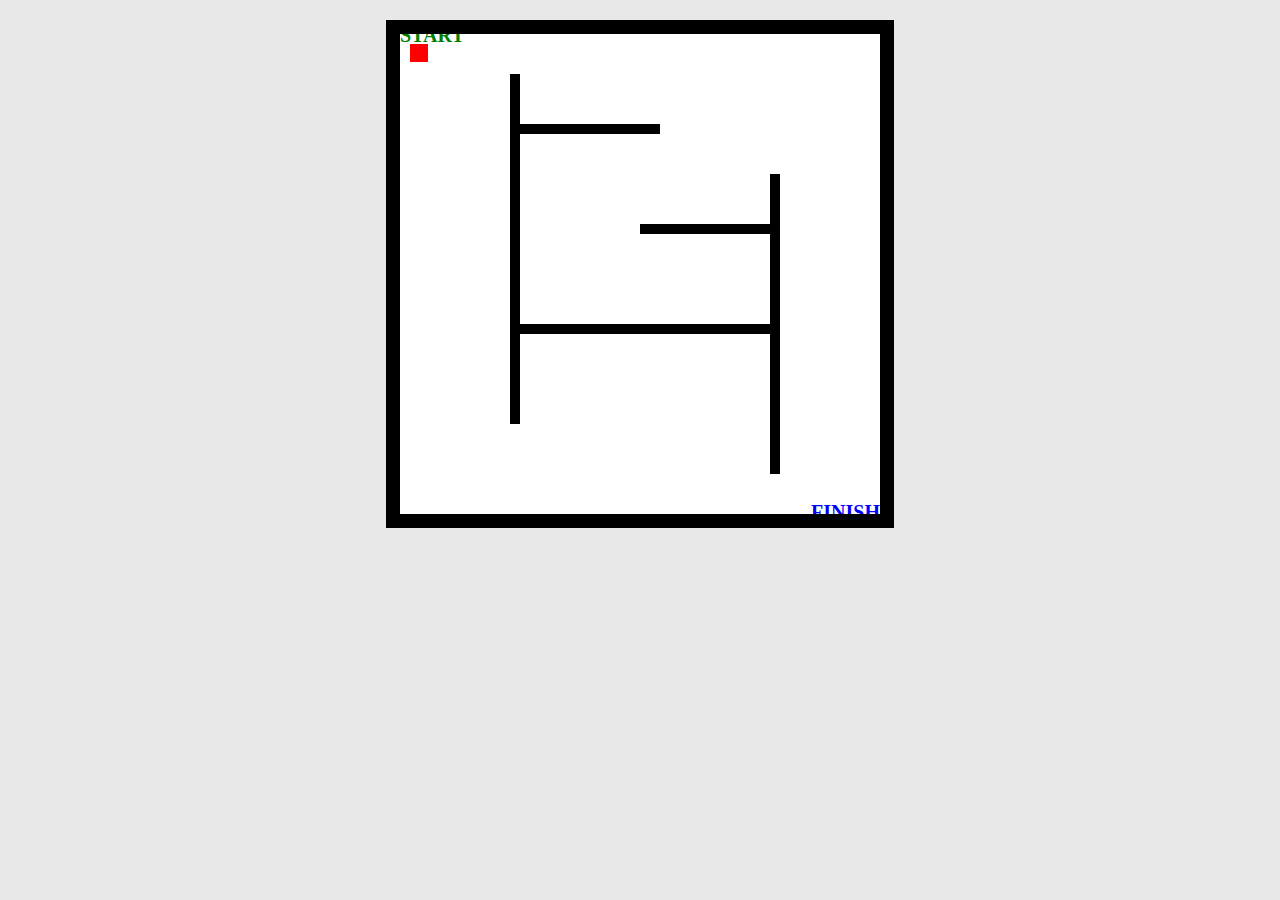
<file: maze_game/index.html>
<!DOCTYPE html>
<html>
<head>
<meta charset="UTF-8">
<title>Maze Game</title>
<style>
  body {
    background: #e8e8e8;
    display: flex;
    justify-content: center;
    margin-top: 20px;
  }

  #maze {
    position: relative;
    width: 500px;
    height: 500px;
    background: white;
    border: 4px solid black;
  }

  .wall {
    position: absolute;
    background: black;
  }

  #player {
    position: absolute;
    width: 18px;
    height: 18px;
    background: red;
    top: 20px;
    left: 20px;
  }

  #start {
    position: absolute;
    top: 0;
    left: 10px;
    font-size: 20px;
    font-weight: bold;
    color: green;
  }

  #finish {
    position: absolute;
    bottom: 0;
    right: 10px;
    font-size: 20px;
    font-weight: bold;
    color: blue;
  }
</style>
</head>

<body>

<div id="maze">

  <div id="start">START</div>
  <div id="finish">FINISH</div>

  <div id="player"></div>

  <!-- OUTER BORDER (keeps player inside) -->
  <div class="wall" style="top:0; left:0; width:500px; height:10px;"></div>
  <div class="wall" style="bottom:0; left:0; width:500px; height:10px;"></div>
  <div class="wall" style="top:0; left:0; width:10px; height:500px;"></div>
  <div class="wall" style="top:0; right:0; width:10px; height:500px;"></div>

  <!-- INTERNAL MAZE WALLS (one real path with two turns) -->
  
  <!-- First vertical wall -->
  <div class="wall" style="top:50px; left:120px; width:10px; height:350px;"></div>

  <!-- Dead-end trap -->
  <div class="wall" style="top:100px; left:120px; width:150px; height:10px;"></div>

  <!-- Horizontal wall forcing turn #1 -->
  <div class="wall" style="top:300px; left:120px; width:260px; height:10px;"></div>

  <!-- Second vertical wall (forces turn #2) -->
  <div class="wall" style="top:150px; left:380px; width:10px; height:300px;"></div>

  <!-- Dead-end horizontal trick -->
  <div class="wall" style="top:200px; left:250px; width:140px; height:10px;"></div>

</div>

<script>
const player = document.getElementById("player");
const maze = document.getElementById("maze");
const walls = document.getElementsByClassName("wall");

let x = 20;
let y = 20;
const speed = 3;

document.addEventListener("keydown", (e) => {
  let newX = x;
  let newY = y;

  if (e.key === "ArrowUp") newY -= speed;
  if (e.key === "ArrowDown") newY += speed;
  if (e.key === "ArrowLeft") newX -= speed;
  if (e.key === "ArrowRight") newX += speed;

  const playerRect = {
    left: newX,
    top: newY,
    right: newX + 18,
    bottom: newY + 18
  };

  let blocked = false;

  for (let wall of walls) {
    const rect = wall.getBoundingClientRect();
    const mazeRect = maze.getBoundingClientRect();

    const wallRect = {
      left: rect.left - mazeRect.left,
      top: rect.top - mazeRect.top,
      right: rect.right - mazeRect.left,
      bottom: rect.bottom - mazeRect.top
    };

    if (
      playerRect.right > wallRect.left &&
      playerRect.left < wallRect.right &&
      playerRect.bottom > wallRect.top &&
      playerRect.top < wallRect.bottom
    ) {
      blocked = true;
      break;
    }
  }

  if (!blocked) {
    x = newX;
    y = newY;
    player.style.left = x + "px";
    player.style.top = y + "px";
  }

  if (x > 430 && y > 430) {
    alert("🎉 You reached the FINISH line!");
  }
});
</script>

</body>
</html>
</file>
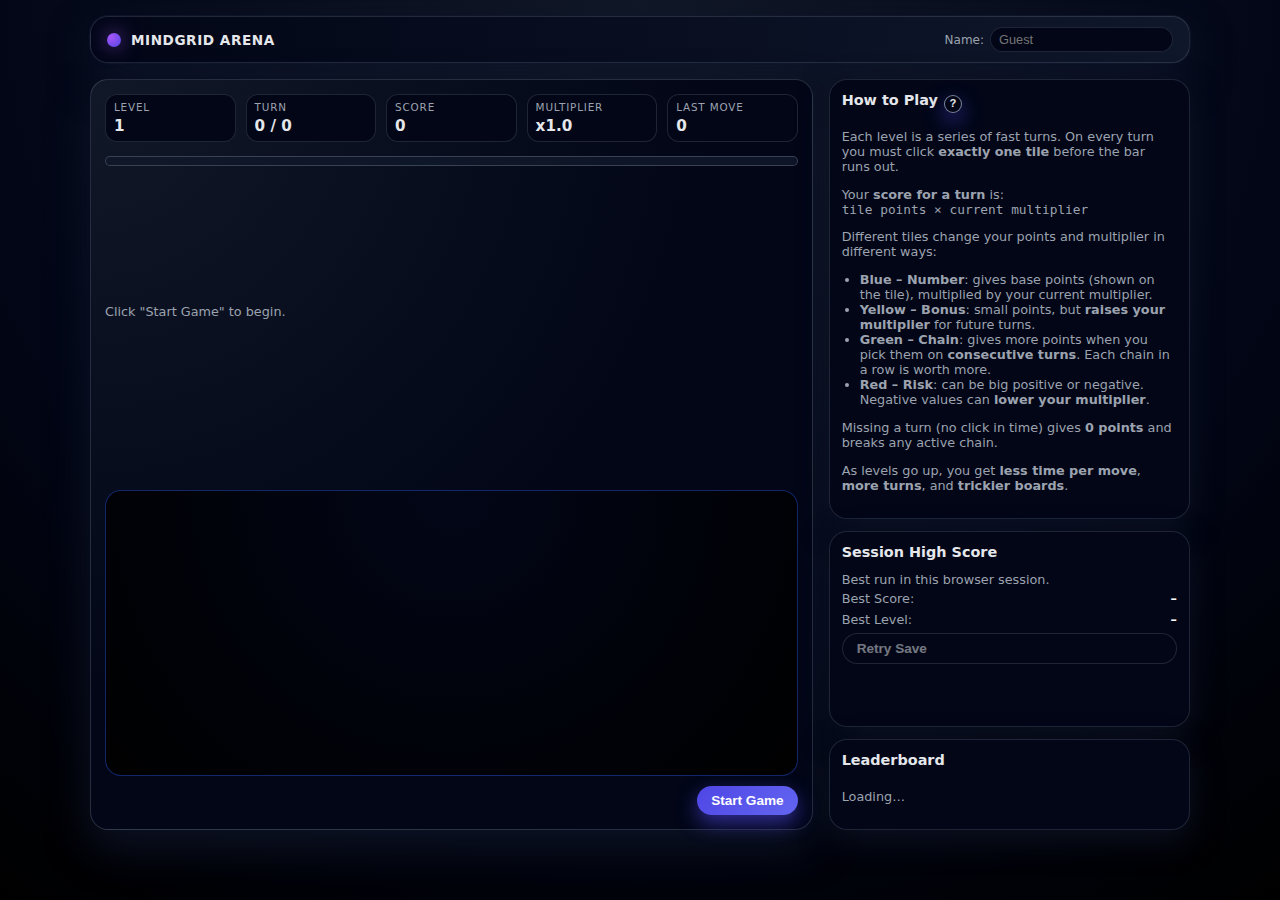
<file: mindgrid-arena/index.html>
<!DOCTYPE html>
<html lang="en">
<head>
  <meta charset="UTF-8" />
  <meta name="viewport" content="width=device-width, initial-scale=1.0" />
  <title>MindGrid Arena</title>
  <link rel="stylesheet" href="styles.css" />
</head>
<body>
  <div class="app">
    <header class="top-bar">
      <div class="brand">
        <span class="logo-dot"></span>
        <span class="brand-title">MindGrid Arena</span>
      </div>
      <div class="player-info">
        <label>
          Name:
          <input id="playerNameInput" type="text" maxlength="12" placeholder="Guest" />
        </label>
      </div>
    </header>

    <main class="game-layout">
      <section class="game-panel">
        <div class="stats-row">
          <div class="stat">
            <span class="label">Level</span>
            <span class="value" id="levelDisplay">1</span>
          </div>
          <div class="stat">
            <span class="label">Turn</span>
            <span class="value" id="turnDisplay">0 / 0</span>
          </div>
          <div class="stat">
            <span class="label">Score</span>
            <span class="value" id="scoreDisplay">0</span>
          </div>
          <div class="stat">
            <span class="label">Multiplier</span>
            <span class="value" id="multiplierDisplay">x1.0</span>
          </div>
          <div class="stat">
            <span class="label">Last Move</span>
            <span class="value" id="lastMoveDisplay">0</span>
          </div>
        </div>
        
        <div class="timer-bar">
          <div class="timer-fill" id="timerFill"></div>
        </div>

        <div class="message" id="messageArea">
          Click "Start Game" to begin.
        </div>

        <div class="level-goals" id="levelGoals"></div>

        <div class="grid" id="gridContainer">
          <!-- tiles injected by JS -->
        </div>

        <div class="controls-row">
          <button id="startButton">Start Game</button>
          <button id="restartButton" class="secondary" disabled>Restart</button>
        </div>
      </section>

      <aside class="side-panel">
        <!-- HOW TO PLAY -->
          <section class="panel-block">
            <div class="panel-header-with-icon">
              <h2>How to Play</h2>
              <button
                type="button"
                class="info-icon"
                id="howToPlayInfoBtn"
                aria-label="More info about how levels work"
              >
                ?
              </button>
              <div class="info-popover" id="howToPlayInfoPopover">
                <strong>Level & difficulty details</strong>
                <ul>
                  <li>Levels 1–4: 8 turns per level</li>
                  <li>Levels 5–9: 9 turns per level</li>
                  <li>Levels 10–14: 10 turns per level</li>
                  <li>Levels 15–19: 11 turns per level</li>
                  <li>Level 20+: 12 turns per level</li>
                </ul>
                <p>
                  As levels go up, you also get:
                </p>
                <ul>
                  <li><strong>Less time per move</strong></li>
                  <li><strong>Tougher score targets</strong> required to advance</li>
                  <li><strong>Stricter limits on missed turns</strong></li>
                </ul>
              </div>
            </div>
          
            <p>
              Each level is a series of fast turns. On every turn you must click
              <strong>exactly one tile</strong> before the bar runs out.
            </p>
            <p>
              Your <strong>score for a turn</strong> is:
              <br />
              <code>tile points × current multiplier</code>
            </p>
            <p>
              Different tiles change your points and multiplier in different ways:
            </p>
            <ul class="bullet-list">
              <li>
                <strong>Blue – Number</strong>: gives base points (shown on the tile),
                multiplied by your current multiplier.
              </li>
              <li>
                <strong>Yellow – Bonus</strong>: small points, but
                <strong>raises your multiplier</strong> for future turns.
              </li>
              <li>
                <strong>Green – Chain</strong>: gives more points when you pick them
                on <strong>consecutive turns</strong>. Each chain in a row is worth more.
              </li>
              <li>
                <strong>Red – Risk</strong>: can be big positive or negative. Negative
                values can <strong>lower your multiplier</strong>.
              </li>
            </ul>
            <p>
              Missing a turn (no click in time) gives <strong>0 points</strong> and
              breaks any active chain.
            </p>
            <p>
              As levels go up, you get <strong>less time per move</strong>,
              <strong>more turns</strong>, and <strong>trickier boards</strong>.
            </p>
          </section>
        
        <!-- HIGH SCORE (LOCAL BEST) -->
          <section class="panel-block">
            <h2>Session High Score</h2>
            <p class="soft-text" style="margin-bottom: 4px;">
              Best run in this browser session.
            </p>
            <div id="highScoreBox" class="highscore-box">
              <div class="highscore-row">
                <span class="label">Best Score:</span>
                <span class="value" id="bestScoreDisplay">–</span>
              </div>
              <div class="highscore-row">
                <span class="label">Best Level:</span>
                <span class="value" id="bestLevelDisplay">–</span>
              </div>
              <button id="saveScoreButton" class="secondary" disabled>Retry Save</button>
              <p id="saveStatus" class="save-status"></p>
            </div>
          </section>

      
        <!-- GLOBAL LEADERBOARD (SUPABASE) -->
        <section class="panel-block">
          <h2>Leaderboard</h2>
          <div id="leaderboardList" class="leaderboard-list">
            <p class="soft-text">Loading…</p>
          </div>
        </section>
      </aside>

    </main>
  </div>

  <script type="module" src="main.js"></script>
</body>
</html>
</file>
<file: mindgrid-arena/styles.css>
:root {
  --bg: #050816;
  --bg-card: #101826;
  --bg-card-soft: #151d2b;
  --accent: #4f46e5;
  --accent-soft: rgba(79, 70, 229, 0.2);
  --text-main: #f9fafb;
  --text-soft: #9ca3af;
  --danger: #ef4444;
  --success: #22c55e;
  --warning: #facc15;
  --border-soft: rgba(148, 163, 184, 0.2);
  --tile-blue: #3b82f6;
  --tile-yellow: #facc15;
  --tile-green: #22c55e;
  --tile-red: #f97373;
  --radius-lg: 18px;
  --radius-md: 12px;
  --shadow-card: 0 18px 40px rgba(15, 23, 42, 0.8);
}

*,
*::before,
*::after {
  box-sizing: border-box;
}

body {
  margin: 0;
  font-family: system-ui, -apple-system, BlinkMacSystemFont, "SF Pro Text",
    "Segoe UI", sans-serif;
  background: radial-gradient(circle at top, #111827 0%, #020617 60%, #000 100%);
  color: var(--text-main);
  min-height: 100vh;
  display: flex;
  justify-content: center;
  padding: 16px;
}

.app {
  width: 100%;
  max-width: 1100px;
  display: flex;
  flex-direction: column;
  gap: 16px;
}

#restartButton {
  display: none !important;
}

/* Top Bar */

.top-bar {
  display: flex;
  justify-content: space-between;
  align-items: center;
  background: linear-gradient(90deg, #020617, #0f172a);
  border-radius: var(--radius-lg);
  padding: 10px 16px;
  border: 1px solid var(--border-soft);
  box-shadow: 0 0 0 1px rgba(15, 23, 42, 0.8), var(--shadow-card);
}

.brand {
  display: flex;
  align-items: center;
  gap: 10px;
}

.logo-dot {
  width: 14px;
  height: 14px;
  border-radius: 999px;
  background: radial-gradient(circle at 30% 30%, #a855f7, #4f46e5);
  box-shadow: 0 0 20px rgba(168, 85, 247, 0.7);
}

.brand-title {
  font-weight: 700;
  letter-spacing: 0.04em;
  text-transform: uppercase;
  font-size: 0.85rem;
  color: #e5e7eb;
}

.player-info label {
  font-size: 0.75rem;
  color: var(--text-soft);
  display: flex;
  align-items: center;
  gap: 6px;
}

.player-info input {
  padding: 4px 8px;
  border-radius: 999px;
  border: 1px solid var(--border-soft);
  background: #020617;
  color: var(--text-main);
  font-size: 0.8rem;
}

.player-info {
  display: flex;
  flex-direction: column;
  gap: 4px;
}

.player-info-label {
  font-size: 0.75rem;
  color: var(--text-soft);
  display: flex;
  align-items: center;
  gap: 6px;
}

.player-info-helper {
  font-size: 0.66rem;
  color: var(--text-soft);
  opacity: 0.75;
  margin-left: 2px;
  line-height: 1.25;
}

.player-info-helper.warning {
  color: var(--warning);
  opacity: 1;
}

.player-info input.name-warning {
  border-color: var(--warning);
  box-shadow: 0 0 0 1px rgba(250, 204, 21, 0.7);
}


/* Level Goals */

.level-goals {
  min-height: 18px;
  font-size: 0.75rem;
  color: var(--text-soft);
  margin-bottom: 4px;
}

.level-goals-header {
  display: flex;
  align-items: center;
  gap: 6px;
  font-size: 0.75rem;
  color: var(--text-soft);
  position: relative; /* anchors popover */
  margin-bottom: 4px;
}

.level-goals-label {
  font-weight: 600;
}

.level-goals-separator {
  opacity: 0.5;
  margin: 0 4px;
}

.level-goals-text {
  font-size: 0.75rem;
  white-space: nowrap;
  color: var(--text-soft);
}

/* Fix popover placement - directly under the ? icon */
#levelGoalsInfoPopover {
  top: 130%;
  left: 0;
  transform: translateX(-10px); /* nudge slightly left under the icon */
}


/* Headers with ? icon */

.panel-header-with-icon {
  display: flex;
  align-items: center;
  gap: 6px;
  position: relative;
  margin-bottom: 6px;
}

.panel-header-with-icon h2 {
  margin: 0;
}

.info-icon {
  width: 18px;
  height: 18px;
  border-radius: 999px;
  border: 1px solid rgba(148, 163, 184, 0.8);
  background: #020617;
  color: #e5e7eb;
  font-size: 0.7rem;
  line-height: 1;
  display: inline-flex;
  align-items: center;
  justify-content: center;
  cursor: pointer;
  padding: 0;
}

.info-icon:hover {
  background: #111827;
}

.info-popover {
  position: absolute;
  top: 120%;
  left: 0;
  z-index: 20;
  width: 260px;
  max-width: 80vw;
  padding: 8px 10px;
  background: #020617;
  border-radius: 12px;
  border: 1px solid rgba(148, 163, 184, 0.8);
  box-shadow: 0 14px 40px rgba(0, 0, 0, 0.8);
  font-size: 0.75rem;
  color: #e5e7eb;
  display: none;
}

.info-popover.visible {
  display: block;
}

.info-popover ul {
  margin: 4px 0;
  padding-left: 18px;
}

.info-popover p {
  margin: 4px 0;
}

/* Layout */

.game-layout {
  display: grid;
  grid-template-columns: minmax(0, 2fr) minmax(260px, 1fr);
  gap: 16px;
}

.game-panel {
  background: radial-gradient(circle at top left, #111827, #020617 60%);
  border-radius: var(--radius-lg);
  border: 1px solid rgba(148, 163, 184, 0.25);
  box-shadow: var(--shadow-card);
  padding: 14px;
  display: flex;
  flex-direction: column;
  gap: 10px;
}

/* Stats */

.stats-row {
  display: flex;
  flex-wrap: wrap;
  gap: 10px;
  margin-bottom: 4px;
}

.stat {
  flex: 1 1 80px;
  min-width: 80px;
  background: linear-gradient(135deg, #020617, #020617);
  border-radius: var(--radius-md);
  padding: 6px 8px;
  border: 1px solid var(--border-soft);
}

.stat .label {
  display: block;
  font-size: 0.65rem;
  text-transform: uppercase;
  letter-spacing: 0.08em;
  color: var(--text-soft);
  margin-bottom: 3px;
}

.stat .value {
  font-size: 0.95rem;
  font-weight: 600;
  color: #e5e7eb;
}

/* Timer */

.timer-bar {
  width: 100%;
  height: 10px;
  border-radius: 999px;
  background: rgba(15, 23, 42, 0.9);
  border: 1px solid rgba(75, 85, 99, 0.7);
  overflow: hidden;
}

.timer-fill {
  height: 100%;
  width: 0%;
  border-radius: inherit;
  background: linear-gradient(90deg, #ef4444, #facc15, #22c55e);
  transition: width 0.05s linear;
}

/* Message */

.message-controls-row {
  display: flex;
  align-items: center;
  justify-content: space-between;
  gap: 10px;
}

.message {
  min-height: 32px;
  display: flex;
  align-items: center;
  font-size: 0.8rem;
  color: var(--text-soft);
  flex: 1; /* let message take available space */
}

.message strong {
  color: var(--accent);           
  font-weight: 700;
  letter-spacing: 0.5px;

  text-shadow:
    0 0 4px rgba(99, 102, 241, 0.8),
    0 0 8px rgba(99, 102, 241, 0.9),
    0 0 12px rgba(99, 102, 241, 0.7);
}


/* Grid */

.grid {
  flex: 1;
  display: grid;
  grid-template-columns: repeat(6, minmax(0, 1fr));
  grid-auto-rows: 60px;
  gap: 6px;
  padding: 6px;
  background: radial-gradient(circle at top, #020617, #000);
  border-radius: 16px;
  border: 1px solid rgba(30, 64, 175, 0.6);
}

.tile {
  border-radius: 12px;
  border: 1px solid rgba(15, 23, 42, 0.9);
  display: flex;
  flex-direction: column;
  justify-content: center;
  align-items: center;
  cursor: pointer;
  position: relative;
  overflow: hidden;
  font-size: 0.85rem;
  font-weight: 600;
  color: #0b1120;
  box-shadow: 0 3px 8px rgba(15, 23, 42, 0.7);
  transform: translateY(0);
  transition: transform 0.08s ease-out, box-shadow 0.08s ease-out,
    filter 0.08s ease-out, opacity 0.2s;
}

.tile span.tile-label {
  font-size: 0.65rem;
  opacity: 0.9;
}

.tile span.tile-value {
  font-size: 0.85rem;
}

.tile:hover {
  filter: brightness(1.04);
  transform: translateY(-2px);
  box-shadow: 0 6px 16px rgba(0, 0, 0, 0.6);
}

.tile:active {
  transform: translateY(1px);
  box-shadow: 0 2px 6px rgba(15, 23, 42, 0.9);
}

.tile.disabled {
  pointer-events: none;
  opacity: 0.4;
  filter: grayscale(0.2);
}

.tile.selected {
  box-shadow: 0 0 0 2px #fef9c3, 0 0 0 4px rgba(250, 204, 21, 0.6);
  transform: translateY(-2px) scale(1.02);
}

.tile.type-number {
  background: radial-gradient(circle at 30% 20%, #bfdbfe, var(--tile-blue));
}

.tile.type-bonus {
  background: radial-gradient(circle at 30% 20%, #fef9c3, var(--tile-yellow));
}

.tile.type-chain {
  background: radial-gradient(circle at 30% 20%, #bbf7d0, var(--tile-green));
}

.tile.type-risk {
  background: radial-gradient(circle at 30% 20%, #fecaca, var(--tile-red));
}

/* Controls */

.controls-row {
  display: flex;
  justify-content: flex-end;
  gap: 10px;
  margin-top: 0; /* was 8px, now inline with message */
}

button {
  border-radius: 999px;
  padding: 7px 14px;
  border: none;
  font-size: 0.85rem;
  font-weight: 600;
  cursor: pointer;
  background: linear-gradient(135deg, var(--accent), #6366f1);
  color: white;
  box-shadow: 0 8px 20px rgba(79, 70, 229, 0.6);
  display: inline-flex;
  align-items: center;
  gap: 6px;
}

button.secondary {
  background: #020617;
  color: #e5e7eb;
  border: 1px solid rgba(75, 85, 99, 0.8);
  box-shadow: none;
}

button:disabled {
  opacity: 0.5;
  cursor: default;
  box-shadow: none;
}

/* Side Panel */

.side-panel {
  display: flex;
  flex-direction: column;
  gap: 12px;
}

.panel-block {
  background: linear-gradient(145deg, #020617, #020617);
  border-radius: var(--radius-lg);
  border: 1px solid var(--border-soft);
  padding: 12px;
  box-shadow: 0 10px 30px rgba(15, 23, 42, 0.7);
}

.panel-block h2 {
  font-size: 0.9rem;
  margin: 0 0 8px 0;
  color: #e5e7eb;
}

.panel-block p,
.panel-block li {
  font-size: 0.8rem;
  color: var(--text-soft);
}

.bullet-list {
  padding-left: 18px;
  margin: 0;
}

/* Highscore */

.highscore-box {
  display: flex;
  flex-direction: column;
  gap: 6px;
}

.highscore-row {
  display: flex;
  justify-content: space-between;
  font-size: 0.8rem;
}

.highscore-row .label {
  color: var(--text-soft);
}

.highscore-row .value {
  font-weight: 600;
}

.save-status {
  font-size: 0.75rem;
  min-height: 18px;
}

/* Leaderboard */

.leaderboard-list {
  display: flex;
  flex-direction: column;
  gap: 4px;
  margin-top: 4px;
}

.leaderboard-row {
  display: grid;
  grid-template-columns: 22px 1fr auto auto auto; /* rank, name, score, level, time */
  gap: 6px;
  padding: 3px 0;
  font-size: 0.78rem;
  border-bottom: 1px dashed rgba(55, 65, 81, 0.6);
}

.leaderboard-row:last-child {
  border-bottom: none;
}

.leaderboard-row .rank {
  color: #9ca3af;
}

.leaderboard-row .entry-name {
  white-space: nowrap;
  overflow: hidden;
  text-overflow: ellipsis;
}

.leaderboard-row .entry-score {
  font-variant-numeric: tabular-nums;
}

.leaderboard-row .entry-level {
  color: #9ca3af;
  font-size: 0.7rem;
}

.leaderboard-row .entry-time {
  color: #6b7280;
  font-size: 0.7rem;
  white-space: nowrap;
}

.soft-text {
  font-size: 0.78rem;
  color: var(--text-soft);
}

/* Responsive */

@media (max-width: 800px) {
  .game-layout {
    grid-template-columns: minmax(0, 1fr);
  }

  .grid {
    grid-auto-rows: 52px;
  }
}

@media (max-width: 480px) {
  .message-controls-row {
    flex-direction: column;
    align-items: flex-start;
    gap: 6px;
  }

  .controls-row {
    width: 100%;
    justify-content: flex-start;
    flex-wrap: wrap;
  }

  .grid {
    grid-auto-rows: 46px;
  }
}
}
</file>
